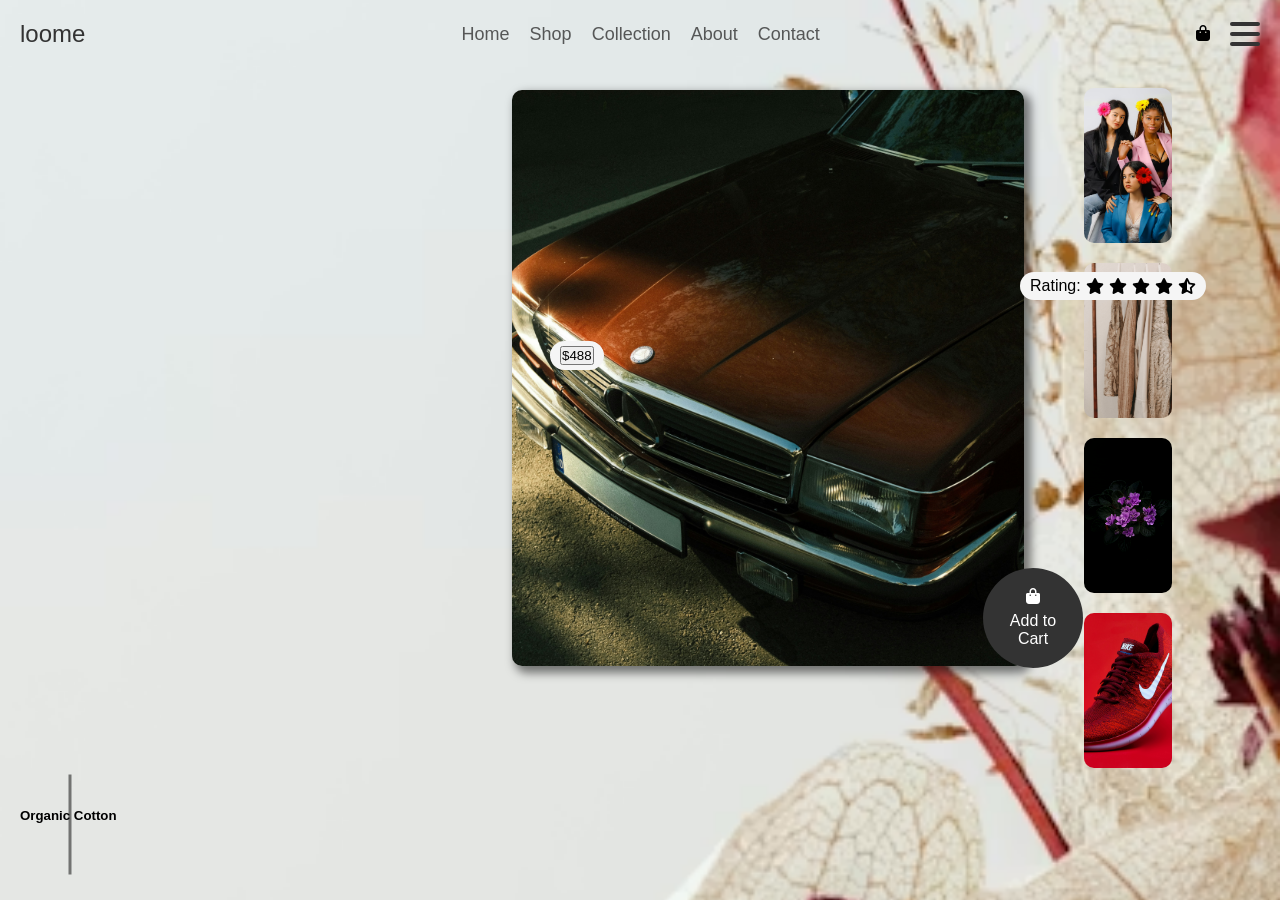
<file: A1/hard/index.html>
<!doctype html>
<html lang="en">
  <head>
    <meta charset="UTF-8" />
    <meta name="viewport" content="width=device-width, initial-scale=1.0" />
    <title>Shoping</title>
    <link rel="stylesheet" href="style.css" />
    <link
      rel="stylesheet"
      href="https://cdnjs.cloudflare.com/ajax/libs/font-awesome/6.5.1/css/all.min.css"
    />
  </head>
  <body>
    <nav>
      <div class="logo">
        <a href="index.html" class="loome">loome</a>
      </div>
      <div class="nav-links">
        <a href="index.html">Home</a>
        <a href="#">Shop</a>
        <a href="#">Collection</a>
        <a href="#">About</a>
        <a href="#">Contact</a>
      </div>
      <div class="main">
        <div class="cart">
          <a href="#" class="cart-link"></a>
          <i class="fa-solid fa-bag-shopping"></i>
        </div>
        <div class="menu-container">
          <input type="checkbox" id="menu-toggle" />
          <label for="menu-toggle" class="hamburger">
            <span class="bar"></span>
            <span class="bar"></span>
            <span class="bar"></span>
          </label>
        </div>
      </div>
    </nav>
    <main class="main-content">
      <div class="center">
        <div class="left"></div>

        <div class="right">
          <img src="ionut-vlad-1kLn_v1RFu4-unsplash.jpg" alt="" srcset="" />
          <button class="btn">
            <i id="bag-icon" class="fa-solid fa-bag-shopping"></i> <br />
            Add to Cart
          </button>
        </div>
           <div class="price">
            <button>
              $488
            </button>
           </div>
        <div class="rating">
          Rating:
          <i class="fa-solid fa-star"></i>
          <i class="fa-solid fa-star"></i>
          <i class="fa-solid fa-star"></i>
          <i class="fa-solid fa-star"></i>
          <i class="fa-solid fa-star-half-stroke"></i>
        </div>
        
        <aside class="aside">
          <div class="box1">
            <img src="premium_photo1.avif" alt="" />
          </div>
          <div class="box2">
            <img src="alyssa-strohmann-TS--uNw-JqE-unsplash.jpg" alt="" />
          </div>
          <div class="box3">
            <img src="dejan-zakic-UxArzYUBXpI-unsplash.jpg" alt="" />
          </div>
          <div class="box4">
            <img src="ryan-waring-164_6wVEHfI-unsplash.jpg" alt="" />
          </div>
        </aside>
      </div>
    </div>

    </main>
    <footer>
      <div class="f-right">
        <h5>Organic Cotton</h5>
        <hr class="hr">
      </div>
      <div class="f-left"></div>
        
    </footer>
  </body>
</html>
</file>
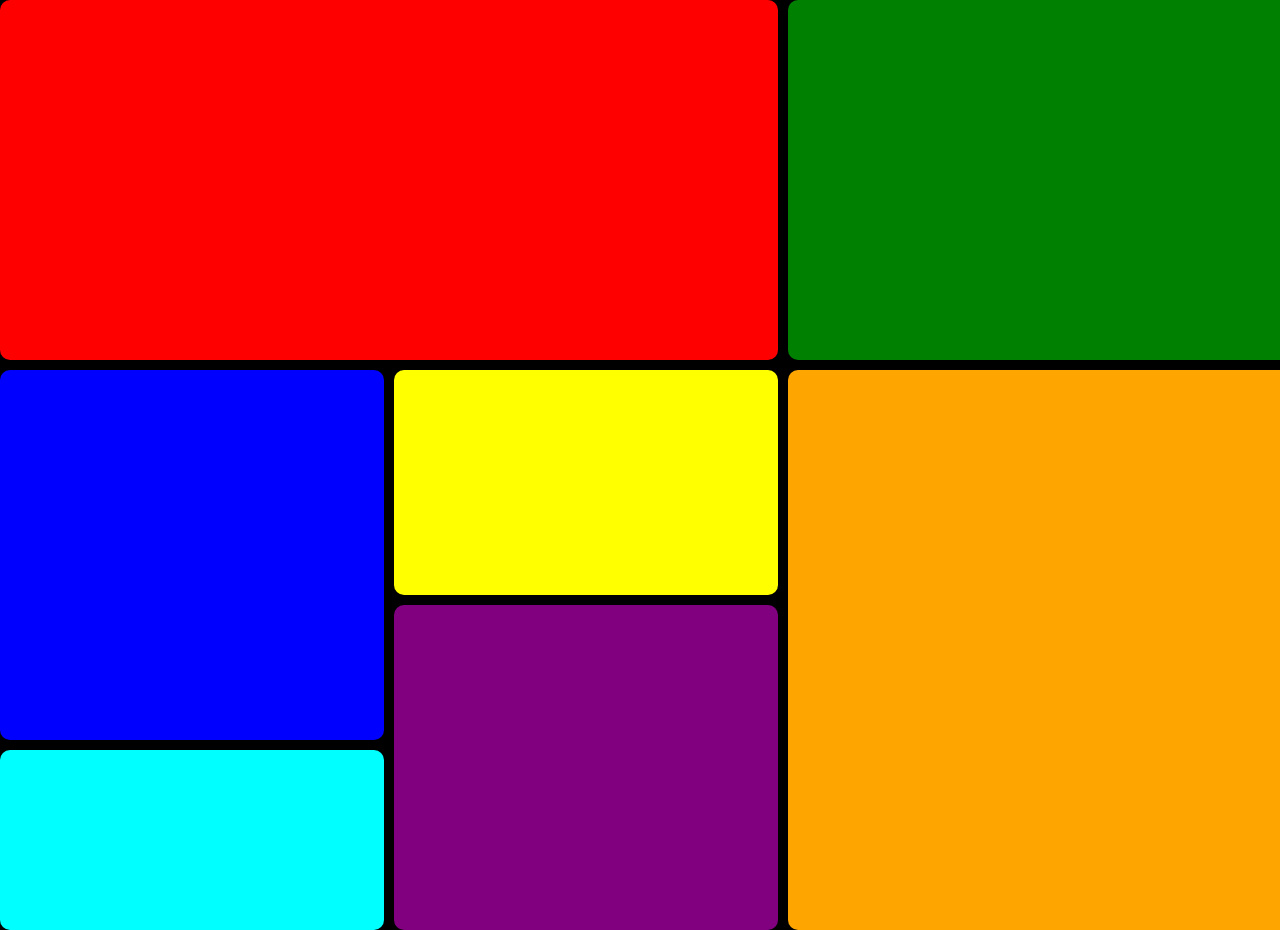
<file: gird/A1/index.html>
<!doctype html>
<html lang="en">
  <head>
    <meta charset="UTF-8" />
    <meta name="viewport" content="width=device-width, initial-scale=1.0" />
    <title>Document</title>
    <link rel="stylesheet" href="style.css" />
  </head>
  <body>
    <section class="container">
      <div class="box-1"></div>
      <div class="box-2"></div>
      <div class="box-3"></div>
      <div class="box-4"></div>
      <div class="box-5"></div>
      <div class="box-6"></div>
      <div class="box-7"></div>
    </section>
  </body>
</html>
</file>
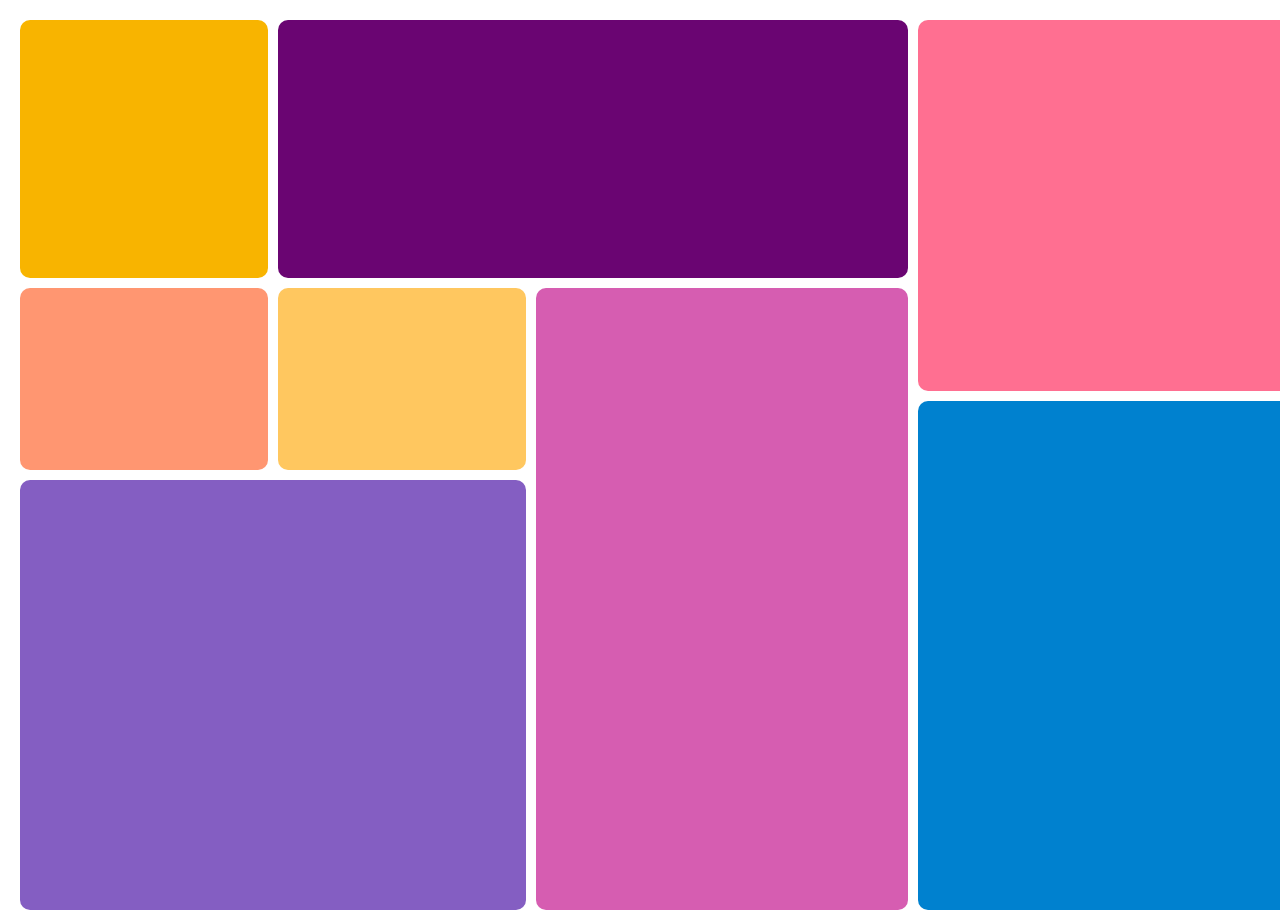
<file: gird/A3/index.html>
<!doctype html>
<html lang="en">
  <head>
    <meta charset="UTF-8" />
    <meta name="viewport" content="width=device-width, initial-scale=1.0" />
    <title>Document</title>
    <link rel="stylesheet" href="style.css" />
  </head>
  <body>
    <div class="container">
      <div class="box-1"></div>
      <div class="box-2"></div>
      <div class="box-3"></div>
      <div class="box-4"></div>
      <div class="box-5"></div>
      <div class="box-6"></div>
      <div class="box-7"></div>
      <div class="box-8"></div>
    </div>
  </body>
</html>
</file>
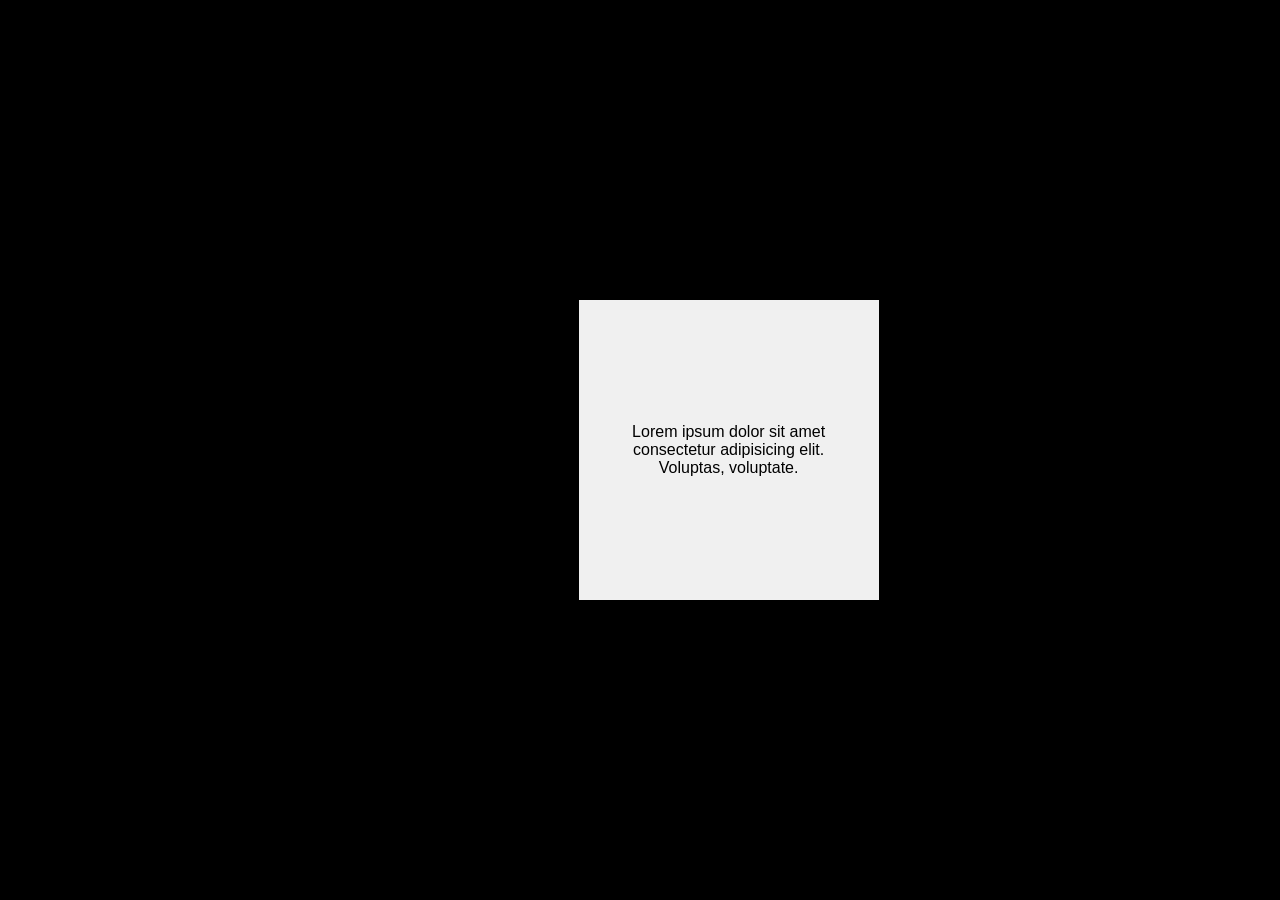
<file: responsive&anime/learn-respose/index.html>
<!doctype html>
<html lang="en">
  <head>
    <meta charset="UTF-8" />
    <meta name="viewport" content="width=device-width, initial-scale=1.0" />
    <title>Document</title>
    <link rel="stylesheet" href="style.css" />
  </head>
  <body>
    <h1>Hello World</h1>
    <div class="box">
      <p>
        Lorem ipsum dolor sit amet consectetur adipisicing elit. Voluptas,
        voluptate.
      </p>
    </div>
  </body>
</html>
</file>
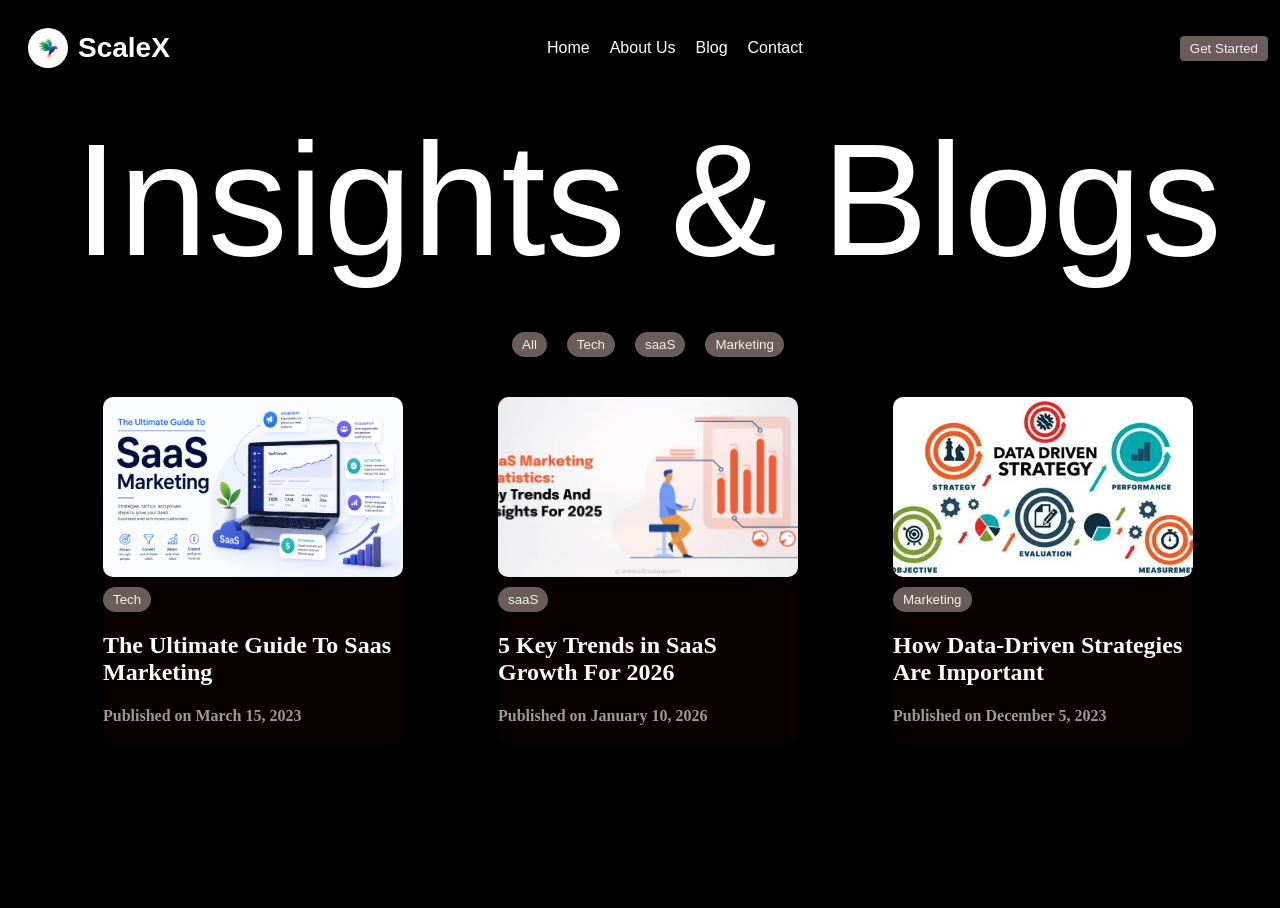
<file: A2/easy/insight.html>
<!doctype html>
<html lang="en">
  <head>
    <meta charset="UTF-8" />
    <meta name="viewport" content="width=device-width, initial-scale=1.0" />
    <title>ScaleX</title>
    <link rel="stylesheet" href="style.css" />
  </head>
  <body>
    <nav class="navbar">
      <div class="logo">
        <img src="bird_2.jpg" alt="" />
        <a href="insight.html">ScaleX</a>
      </div>
      <div class="nav-links">
        <a href="home.html">Home</a>
        <a href="about.html">About Us</a>
        <a href="blog.html">Blog</a>
        <a href="contact.html">Contact</a>
      </div>
      <button class="get-started-btn">Get Started</button>
    </nav>
    <main>
      <div class="text">Insights & Blogs</div>
      <div class="filter-btn">
        <button class="btn">All</button>
        <button class="btn">Tech</button>
        <button class="btn">saaS</button>
        <button class="btn">Marketing</button>
      </div>
      <div class="blog-posts">
        <dvi class="blog-post" id="blog1">
          <img src="Saas marketing.png" alt="" />
          <button class="btn-1">Tech</button>
          <h2>The Ultimate Guide To Saas Marketing</h2>
          <h4 class="dull-text">Published on March 15, 2023</h4>
        </dvi>
        <dvi class="blog-post" id="blog2">
          <img src="_Key_Trends_2025.webp" alt="" />
          <button class="btn-1">saaS</button>
          <h2>5 Key Trends in SaaS Growth For 2026</h2>
          <h4 class="dull-text">Published on January 10, 2026</h4>
        </dvi>
        <dvi class="blog-post" id="blog3">
          <img src="OIP.webp" alt="" />
          <button class="btn-1">Marketing</button>
          <h2>How Data-Driven Strategies Are Important</h2>
          <h4 class="dull-text">Published on December 5, 2023</h4>
        </dvi>
      </div>
    </main>
  </body>
</html>
</file>
<file: A1/hard/style.css>
* {
  margin: 0;
  padding: 0;
  box-sizing: border-box;
}
body,
html {
  inline-size: 100%;
  block-size: 100%;
  background-image: url(premium_photo.avif);
  background-size: cover;
  background-position: center;
  background-repeat: no-repeat;
  font-family: Arial, sans-serif;
}
nav {
  display: flex;
  align-items: center;
  justify-content: space-between;
  padding: 20px;
  background-color: transparent;
}
.main {
  display: flex;
  align-items: center;
  gap: 20px;
}

.nav-links {
  display: flex;
  justify-content: center;
  gap: 20px;
}

.loome {
  font-size: 24px;
  font-weight: bold;
  color: #333;
  text-decoration: none;
  font-weight: 500;
}

.nav-links a {
  text-decoration: none;
  color: #333;
  font-size: 18px;
  transition: color 0.3s;
  font-family: poppins, sans-serif;
  opacity: 0.8;
}

#menu-toggle {
  display: none;
}

.hamburger {
  cursor: pointer;
  display: flex;
  flex-direction: column;
  gap: 6px;
  inline-size: 30px;
}

.bar {
  background-color: #333;
  block-size: 4px;
  inline-size: 100%;
  transition: 0.4s;
  border-radius: 2px;
}

.center {
  display: flex;
  block-size: 80vh;
  inline-size: 100%;
}

.left,
.right {
  inline-size: 40%;
  block-size: 100%;
  background-color: transparent;
  border-radius: 10px;
}

.right {
  display: flex;
  align-items: center;
  justify-content: center;
  position: relative;
}

.right img {
  inline-size: 100%;
  block-size: 80%;
  border-radius: 10px;
  object-fit: cover;
  position: absolute;
  box-shadow: 5px 5px 10px 2px rgba(0, 0, 0, 0.5);
  margin-block-end: 100px;
}
.btn {
  block-size: 100px;
  inline-size: 100px;
  position: absolute;
  inset-block-end: 20px;
  padding: 10px 20px;
  background-color: #333;
  color: #fff;
  border: none;
  margin-inline-start: 530px;
  margin-block-end: 100px;
  cursor: pointer;
  font-size: 16px;
  z-index: 1;
  border-radius: 50px;
}
#bag-icon {
  margin-block-end: 8px;
}

.rating {
  display: flex;
  align-items: center;
  gap: 5px;
  position: absolute;
  inset-block-end: 600px;
  margin-inline-start: 1020px;
  z-index: 1;
  background: whitesmoke;
  padding: 5px 10px;
  border-radius: 20px;
}

.price {
  position: absolute;
  inset-block-end: 530px;
  margin-inline-start: 550px;
  z-index: 1;
  background: whitesmoke;
  padding: 5px 10px;
  border-radius: 20px;
}

.aside {
  block-size: 100%;
  inline-size: 10%;
  background-color: transparent;
  margin-inline-start: 40px;
  border-radius: 10px;
  display: flex;
  flex-direction: column;
  gap: 20px;
  padding: 20px;
}

.box1,
.box2,
.box3,
.box4 {
  block-size: 25%;
  background-color: transparent;

  border-radius: 10px;
  overflow: hidden;
}

.box1 img,
.box2 img,
.box3 img,
.box4 img {
  inline-size: 100%;
  block-size: 100%;
  object-fit: cover;
}

footer {
  display: flex;
  align-items: center;
  justify-content: space-between;
  padding: 20px;
}
.f-left {
  height: 100%;
  width: 50%;
  background-color: blue;
}

.hr {
  width: 100px;
  height: 3px;
  background-color: black;
  border: none;
  opacity: 0.5;
  transform: rotate(90deg);
}

#menu-toggle:checked + .hamburger .bar:nth-child(1) {
  transform: translateY(10px) rotate(45deg);
}

#menu-toggle:checked + .hamburger .bar:nth-child(2) {
  opacity: 0;
}

#menu-toggle:checked + .hamburger .bar:nth-child(3) {
  transform: translateY(-10px) rotate(-45deg);
}
</file>
<file: gird/A1/style.css>
* {
  margin: 0;
  padding: 0;
  box-sizing: border-box;
}
html,
body {
  height: 100%;
  width: 100%;
  background-color: black;
}

section {
  display: grid;
  grid-template-columns: 30% 30% 40%;
  grid-template-rows: 40% 25% 15% 20%;
  gap: 10px;
  grid-template-areas:
    "t-r t-r t-l"
    "c-r c-c t-b "
    "c-r c-b t-b"
    "b-r c-b t-b";
  height: 100%;
  /* justify-items: center; */
}
.box-1 {
  background-color: red;
  grid-area: t-r;
  border-radius: 10px;
}
.box-2 {
  background-color: green;
  grid-area: t-l;
  border-radius: 10px;
}
.box-3 {
  background-color: blue;
  grid-area: c-r;
  border-radius: 10px;
}
.box-4 {
  background-color: yellow;
  grid-area: c-c;
  border-radius: 10px;
}
.box-5 {
  background-color: purple;
  grid-area: c-b;
  border-radius: 10px;
}
.box-6 {
  background-color: cyan;
  grid-area: b-r;
  border-radius: 10px;
}
.box-7 {
  background-color: orange;
  grid-area: t-b;
  border-radius: 10px;
}
</file>
<file: gird/A3/style.css>
* {
  margin: 0;
  padding: 0;
  box-sizing: border-box;
}

html,
body {
  height: 100%;
  font-family: "Arial", sans-serif;
}

.container {
  display: grid;
  grid-template-columns: 20% 20% 30% 30%;
  grid-template-rows: 30% 12% 8% 50%;
  grid-template-areas:
    "box-1 box-2 box-2 box-3"
    "box-4 box-5 box-6 box-3"
    "box-4 box-5 box-6 box-8"
    "box-7 box-7 box-6 box-8";
  gap: 10px;
  padding: 20px;
  height: 100%;
}

.box-1 {
  grid-area: box-1;
  background-color: #f8b400;
  border-radius: 10px;
}
.box-2 {
  grid-area: box-2;
  background-color: #6a0572;
  border-radius: 10px;
}
.box-3 {
  grid-area: box-3;
  background-color: #ff6f91;
  border-radius: 10px;
}
.box-4 {
  grid-area: box-4;
  background-color: #ff9671;
  border-radius: 10px;
}
.box-5 {
  grid-area: box-5;
  background-color: #ffc75f;
  border-radius: 10px;
}
.box-6 {
  grid-area: box-6;
  background-color: #d65db1;
  border-radius: 10px;
}
.box-7 {
  grid-area: box-7;
  background-color: #845ec2;
  border-radius: 10px;
}
.box-8 {
  grid-area: box-8;
  background-color: #0081cf;
  border-radius: 10px;
}
</file>
<file: responsive&anime/learn-respose/style.css>
* {
  margin: 0;
  padding: 0;
  box-sizing: border-box;
}
html,
body {
  height: 100%;
  display: flex;
  justify-content: center;
  align-items: center;
  font-family: Arial, Helvetica, sans-serif;
  background: #000;
}

.box {
  width: 300px;
  height: 300px;
  background-color: #f0f0f0;
  display: flex;
  justify-content: center;
  align-items: center;
  text-align: center;
  padding: 20px;
}
.box:hover {
  animation-play-state: paused;
}

@media (max-width: 600px) and (min-width: 300px) {
  .box {
    width: 100%;
    height: auto;
    flex-direction: column;
  }
}
</file>
<file: A2/easy/style.css>
* {
  /* margin: 0; */
  padding: 0;
  box-sizing: border-box;
}

html,
body {
  block-size: 100%;
  inline-size: 100%;
  background-color: #000;
}

.navbar {
  block-size: 80px;
  inline-size: 100%;
  display: flex;
  justify-content: space-between;
  align-items: center;
  gap: 10px;
  padding: 20px;
  font-family: Arial, sans-serif;
}

.navbar a {
  color: #fff;
  text-decoration: none;
}

.logo {
  display: flex;
  gap: 10px;
  align-items: center;
  font-size: 28px;
  font-weight: 700;
}

.logo img {
  inline-size: 40px;
  block-size: 40px;
  border-radius: 50%;
}

#scale {
  font-size: 24px;
  font-weight: bold;
  text-decoration: none;
}

.nav-links {
  display: flex;
  gap: 20px;
  list-style: none;
  font-weight: 500;
}

.get-started-btn {
  padding: 5px 10px;
  background-color: #6b5c5c;
  color: #f4eded;
  border: none;
  border-radius: 4px;
  cursor: pointer;
  font-weight: 200;
}

.text {
  display: flex;
  justify-content: center;
  color: #fff;
  font-size: 160px;
  font-weight: 500;
  padding: 20px;
  font-family: Arial, sans-serif;
}
.filter-btn {
  display: flex;
  justify-content: center;
  gap: 20px;
  padding: 20px;
  border: none;

  font-weight: 200;
}
.btn {
  padding: 5px 10px;
  background-color: #6b5c5c;
  color: #f4eded;
  border: none;
  border-radius: 20px;
  cursor: pointer;
}
.btn-1 {
  padding: 5px 10px;
  background-color: #6b5c5c;
  color: #f4eded;
  border: none;
  border-radius: 20px;
  cursor: pointer;
  margin-top: 10px;
}

.blog-posts {
  display: flex;
  justify-content: space-evenly;
  gap: 20px;
  padding: 20px;
  color: #fff;
  flex-wrap: wrap;
}

.blog-post {
  width: 300px;
  background-color: #090000;
  /* padding: 20px; */
  border-radius: 10px;
  box-sizing: border-box;
}

.blog-post img {
  width: 100%;
  height: 180px;
  object-fit: cover;
  border-radius: 10px;
  display: block;
}
.blog-post h3 {
  font-size: 24px;
  font-weight: 500;
  margin-block-start: 20px;
}

.dull-text {
  opacity: 0.6;
}

.btn:hover {
  background-color: rgb(204, 68, 5);
}
</file>
